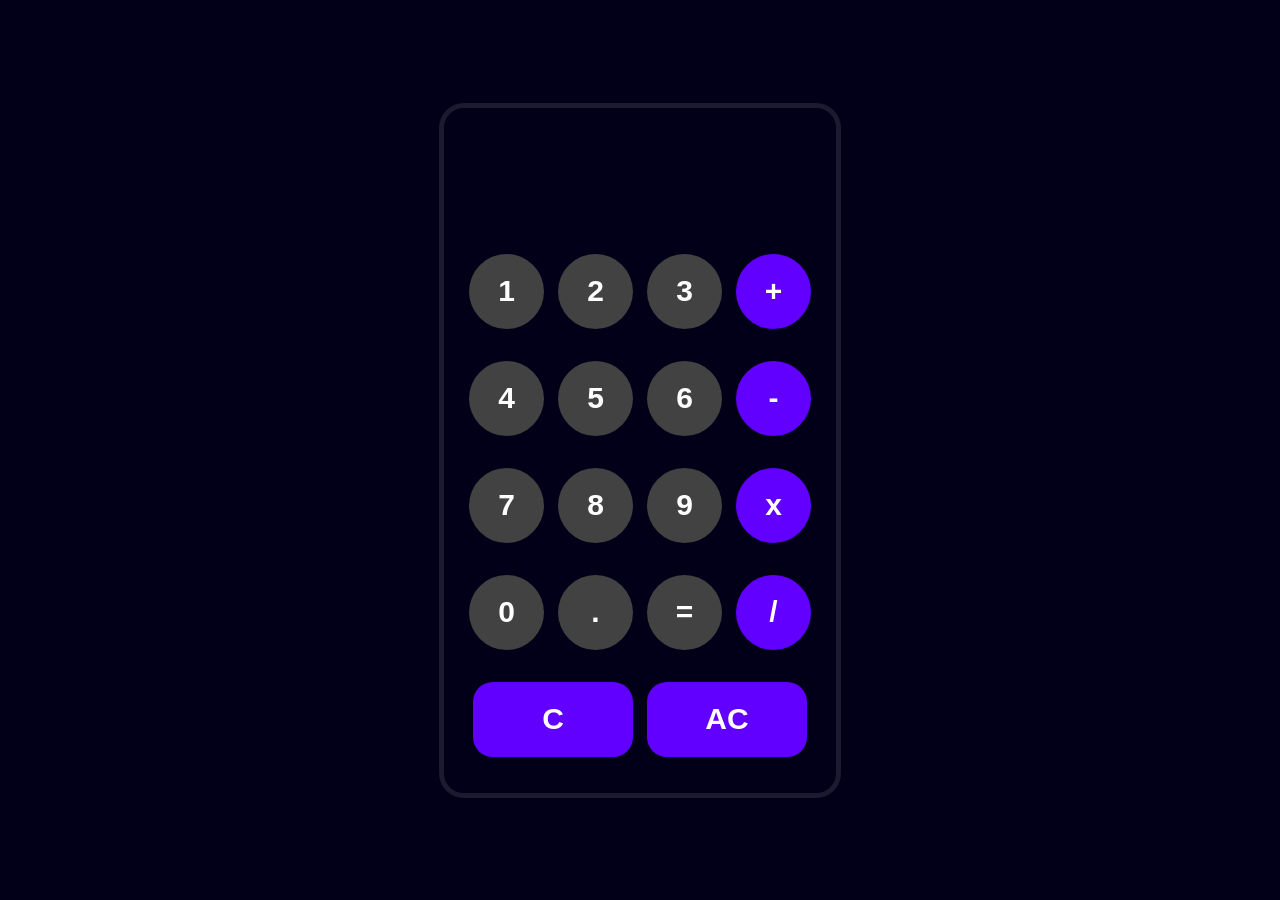
<file: index.html>
<!DOCTYPE html>
<html lang="en">
<head>
  <meta charset="UTF-8">
  <meta name="viewport" content="width=device-width, initial-scale=1.0">
  <title>Calculator</title>
  <link rel="stylesheet" href="style.css">
</head>

<body>
  <div class="calculator">
    <div class="js-display display"></div>

    <p>
      <button class="js-button" data-value="1">1</button>
      <button class="js-button" data-value="2">2</button>
      <button class="js-button" data-value="3">3</button>
      <button class="js-button purple" data-value="+">+</button>
    </p>
    <p>
      <button class="js-button" data-value="4">4</button>
      <button class="js-button" data-value="5">5</button>
      <button class="js-button" data-value="6">6</button>
      <button class="js-button purple" data-value="-">-</button>
    </p>
    <p>
      <button class="js-button" data-value="7">7</button>
      <button class="js-button" data-value="8">8</button>
      <button class="js-button" data-value="9">9</button>
      <button class="js-button purple" data-value="*">x</button>
    </p>
    <p>
      <button class="js-button" data-value="0">0</button>
      <button class="js-button" data-value=".">.</button>
      <button class="js-equal">=</button>
      <button class="js-button purple" data-value="/">/</button>
    </p>
    <p>
      <button class="js-clear-last-char clear purple">C</button>
      <button class="js-clear-all clear purple">AC</button>
    </p>
  </div>

  

  <script src="script.js"></script>
</body>
</html>
</file>
<file: style.css>
body {
  margin: 0;
  padding: 0;
  background-color: rgb(2, 0, 24);
  color: white;
  display: flex;
  min-height: 100vh;
  justify-content: center;
  align-items: center;
}

.calculator {
  display: flex;
  flex-direction: column;
  align-items: center;
  padding: 20px;
  border-style: solid;
  border-width: 5px;
  border-radius: 25px;
  border-color: #ffffff1a;
}

button {
  height: 75px;
  width: 75px;
  font-size: 30px;
  font-weight: bold;
  color: white;
  background-color: rgb(66, 66, 66);
  border-color: transparent;
  border-radius: 50%;
  margin: 0px 5px;
  cursor: pointer;
  transition: 150ms ease-in-out;
}

button:hover {
  scale: 1.1;
}

.display {
  font-size: 50px;
  font-family: Arial, Helvetica, sans-serif;
  width: 320px;
  height: 50px;
  text-align: right;
  margin-top: 30px;
  margin-bottom: 30px;
  overflow: hidden;
  white-space: nowrap;
}

.purple {
  background-color: rgb(98, 0, 255);
}

.clear {
  width: 160px;
  border-radius: 20px;
}
</file>
<file: calculator.css>
body {
  margin: 0;
  padding: 0;
  background-color: rgb(2, 0, 24);
  color: white;
  display: flex;
  min-height: 100vh;
  justify-content: center;
  align-items: center;
}

.calculator {
  display: flex;
  flex-direction: column;
  align-items: center;
  padding: 20px;
  border-style: solid;
  border-width: 5px;
  border-radius: 25px;
  border-color: #ffffff1a;
}

button {
  height: 75px;
  width: 75px;
  font-size: 30px;
  font-weight: bold;
  color: white;
  background-color: rgb(66, 66, 66);
  border-color: transparent;
  border-radius: 50%;
  margin: 0px 5px;
  cursor: pointer;
  transition: 150ms ease-in-out;
}

button:hover {
  scale: 1.1;
}

.display {
  font-size: 50px;
  font-family: Arial, Helvetica, sans-serif;
  width: 320px;
  height: 50px;
  text-align: right;
  margin-top: 30px;
  margin-bottom: 30px;
  overflow: hidden;
  white-space: nowrap;
}

.purple {
  background-color: rgb(98, 0, 255);
}

.clear {
  width: 160px;
  border-radius: 20px;
}
</file>
